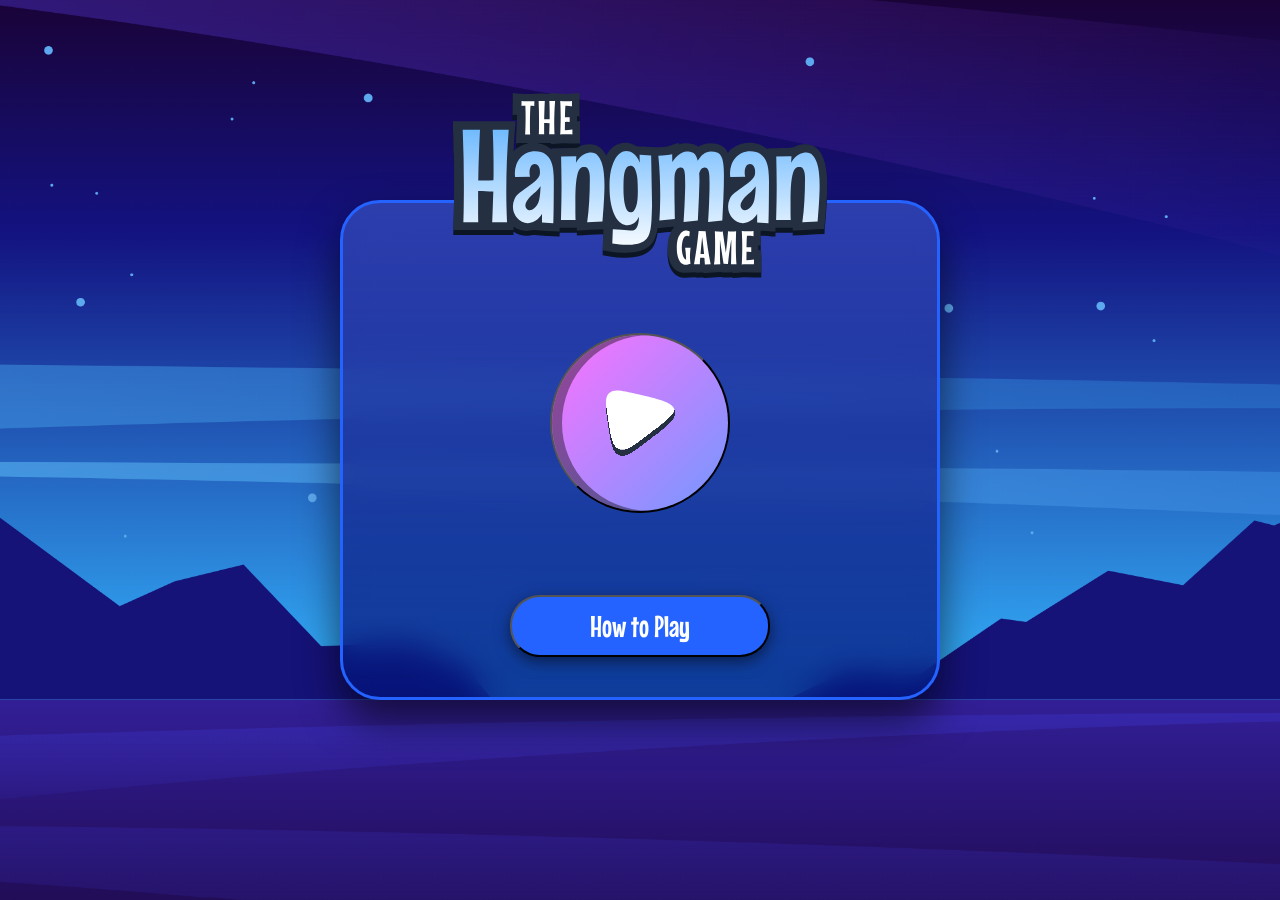
<file: index.html>
<!DOCTYPE html>
<html lang="en">
<head>
    <meta charset="UTF-8">
    <meta name="viewport" content="width=device-width, initial-scale=1.0">
    <title>Hangman Game</title>
    <link rel="stylesheet" href="hangman.css">
</head>
<body>

    <!-- Main Menu Page -->
    <div id="main-menu" class="page">
        <div class="transparent-square">
            <h1 class="title">
                <img src="hangergamelogo.png.svg" alt="The Hangman Game">
            </h1>
            <button id="play-button" class="primary-button">
                <img src="icon-play.svg" alt="Play">
            </button>
            <button id="how-to-play-button" class="secondary-button">How to Play</button>
        </div>
    </div>

<!-- How to Play Page -->
<div id="how-to-play" class="page" style="display: none;">
    <h2 class="howto-title">How to Play</h2>
    <div class="howto-steps">
        <div class="howto-step">
            <h3>01</h3>
            <h2>CHOOSE A CATEGORY</h2>
            <p>Choose a category. First, choose a word category like animals or movies. The computer then randomly selects a secret word from that topic and shows you blanks for each letter of the word.</p>
        </div>
        <div class="howto-step">
            <h3>02</h3>
            <h2>GUESS LETTERS</h2>
            <p>Guess letters. Take turns guessing letters. The computer fills in the relevant blank spaces if your guess is correct. If it's wrong, you lose some health, which empties after six incorrect guesses.</p>
        </div>
        <div class="howto-step">
            <h3>03</h3>
            <h2>WIN OR LOSE</h2>
            <p>Win or lose. You win by guessing all the letters in the word before your health runs out. If the health bar empties before you guess the word, you lose.</p>
        </div>
    </div>
    <button id="back-to-menu" class="backtobtnrules">
        <img src="icon-back.svg" alt="Back">
    </button>
</div>


    <!-- Category Selection Page -->
    <div id="category-selection" class="page" style="display: none;">
        <h2 id = "pick-up" class="pick-up">Pick a Category</h2>
        <div class="row">
          <div class="column">
            <button class="category-button" onclick="startGame('Movies')">Movies</button>
            <button class="category-button" onclick="startGame('TV Shows')">TV Shows</button>
          </div>
          <div class="column">
            <button class="category-button" onclick="startGame('Countries')">Countries</button>
            <button class="category-button" onclick="startGame('Capital Cities')">Capital Cities</button>
          </div>
          <div class="column">
            <button class="category-button" onclick="startGame('Animals')">Animals</button>
            <button class="category-button" onclick="startGame('Sports')">Sports</button>
          </div>
        </div>
        <button id="back-to-main" class="secondary-button2">
          <img src="icon-back.svg" alt="Back">
        </button>
      </div>

    <!-- Game Page -->
    <div id="game-page" class="page" style="display: none;">
        <h2 id="category-title">Movies</h2>
        <div id="word-display" class = "helloword"></div>
        <div id="health-bar"></div>
        <div id="alphabet-container" class = "alphabet-container"></div>
        <button id="pause" class="lastbackbtn">
            <img src="backicon.png" alt="Back">
        </button>
    </div>

 

<!-- Pause Overlay -->
<div id="pause-overlay" class="overlay">
    <div class="overlay-content pause-menu">
      <h3>Paused</h3>
      <button id="continue-button">Continue</button>
      <button id="new-category-button">New Category</button>
      <button id="quit-game-button">Quit Game</button>
    </div>
  </div>
  
  <!-- Game End Overlay -->
  <div id="game-end-overlay" class="overlay">
    <div class="overlay-content pause-menu">
      <h3 id="end-message">Game Over</h3>
      <div id="revealed-word"></div>
      <button id="continue-game-button">Continue</button>
      <button id="new-category-end-button">New Category</button>
      <button id="quit-end-game-button">Quit Game</button>
    </div>
  </div>
  

    <script src="hangman.js"></script>
</body>
</html>
</file>
<file: hangman.css>
* {
    margin: 0;
    padding: 0;
    box-sizing: border-box;
}


@font-face {
    font-family: 'MouseMemoirs-Regular';
    src: url('MOUSEMEMOIRS-REGULAR.TTF') format('truetype');
         font-weight: normal;
         font-style: normal;
}

body {
    background-image: url('backgroundpage.png');
    background-size: cover;
    background-position: center;
    color: white;
    font-family: 'MouseMemoirs-Regular', sans-serif;
    display: flex;
    justify-content: center;
    align-items: center;
    min-height: 100vh;
    text-align: center;
}

/* Main container */
.page {
    display: flex;
    flex-direction: column;
    justify-content: center;
    align-items: center;
    width: 90%;
    max-width: 400px;
    margin: auto;
    animation: fadeIn 0.5s ease;
}


.transparent-square {
    background: linear-gradient(180deg, rgba(52, 74, 186, 0.8), rgba(0, 20, 121, 0.747));
    border-radius: 40px;
    padding: 2rem;
    width: 600px;
    height: 500px;
    position: relative;
    display: flex;
    flex-direction: column;
    align-items: center;
    justify-content: center;
    box-shadow: 0px 20px 40px rgba(0, 0, 0, 0.6);
    border: 3px solid #2463FF;
    backdrop-filter: blur(15px);
}


.transparent-square .title img {
    position: absolute;
    top: -110px;
    width: 375px;
    height: auto;
    left: 50%;
    transform: translateX(-50%);
}


.primary-button {
    width: 180px;
    height: 180px;
    position: absolute;
    top: 130px;
    border-radius: 50%;
    background-image: linear-gradient(135deg, #FE71FE, #7199FF);
    display: flex;
    justify-content: center;
    align-items: center;
    box-shadow: inset 10px 0 rgba(0, 0, 0, 0.4);
    transition: transform 0.3s ease-in-out;
    cursor: pointer;
}

.primary-button img {
    width: 70px;
    height: 70px;
}

.primary-button:hover {
    transform: scale(1.1);
}

/* How to Play button */
.secondary-button {
    font-family: 'MouseMemoirs-Regular', sans-serif !important;
    width: 260px;
    height: 62px;
    position: absolute;
    bottom: 40px;
    font-size: 30px;
    text-align: center;
    background-color: #2463FF;
    color: white;
    border-radius: 30px;
    box-shadow: 0px 5px 15px rgba(0, 0, 0, 0.5);
    cursor: pointer;
    transition: transform 0.3s ease-in-out;
}

.secondary-button:hover {
    transform: scale(1.05);
}


.howto-title {
    font-size: 6rem;
    padding-top: 20px;
    padding-bottom: 20px;
    font-weight: bold;
    text-align: center;
    background:linear-gradient(to bottom, #62b2fd, white);
    -webkit-background-clip: text;
    color: transparent;
}


/* Steps Container */
.howto-steps {
    display: flex;
    flex-direction: row;
    gap: 20px;
    width: 1216px;
    height: 550;
    margin: 20px 0;
}


.howto-step {
    background-color: #ffffff09;
    border-radius: 10px;
    padding: 20px;
    height: 550px;
    width: 384px;
    box-shadow: 0 4px 10px rgba(0, 0, 0, 0.3);
    transition: transform 0.3s ease;
}

.howto-step:hover {
    transform: translateY(-5px);
}

.howto-step h3 {
    font-size: 4rem;
    color: #87ceeb;
    margin-top: 60px;
}

.howto-step h2 {
    font-size: 3rem;
    color: #00b4e0;
    padding: 40px;
}

.howto-step p {
    font-size: 1.5rem;
    line-height: 1.1;
    color: #f0f0f0;
    margin-left: 48px;
    margin-right: 48px;
    margin-bottom: 60px;
}

.backtobtnrules {
    width: 94px;
    height: 94px;
    position: absolute;
    top: 120px;
    left: 240px;
    font-size: 16px;
    background-image: linear-gradient(135deg, #FE71FE, #7199FF);
    color: white;
    border-radius: 50%;
    box-shadow: inset 10px 0 rgba(0, 0, 0, 0.4);
    margin: 0.5rem auto;
    cursor: pointer;
    transition: transform 0.3s ease;
}


.backtobtnrules img {
    width: 32px;
    height: 32px;
}


.backtobtnrules:hover {
    transform: translate(-5px);
}

.pick-up {
    position: absolute;
    top: 80px;
    left: 600px;
    font-size: 120px;
    background: linear-gradient(to bottom, #62b2fd, white);
    -webkit-background-clip: text;
    color: transparent;
}

.row {
    position: absolute;
    left: 250px;
    top: 398px;
    display: flex;
    justify-content: center;
    gap: 32px;
    width: 1216px;
    height: 430px;
  }
  
  .column {
    display: flex;
    flex-direction: column;
    align-items: center;
    gap: 50px;
  }
  
  .category-button {
    font-family: 'MouseMemoirs-Regular', sans-serif !important;
    padding: 10px 20px;
    background-color: rgba(0, 0, 255, 0.315);
    color: white;
    border-radius: 30px;
    cursor: pointer;
    font-size: 50px;
    width: 384px;
    height: 190px;
    transition: transform 0.3s ease;
    backdrop-filter: blur(15px);
    box-shadow: 0px 20px 40px rgba(0, 0, 0, 0.6);
    border: 3px solid #2463FF;

  }
  
  .category-button:hover {
    background-color: #2462ff5e;
    transform: translateY(-5px);
  }
  


/* Menu button in category page */
.secondary-button2 {
    width: 94px;
    height: 94px;
    position: absolute;
    left: 250px;
    top: 100px;
    background-image: url('icon-back.svg');
    background-image: linear-gradient(135deg, #FE71FE, #7199FF);
    border-radius: 50%;
    box-shadow: inset 10px 0 rgba(0, 0, 0, 0.3);
    margin: 0.5rem auto;
    cursor: pointer;
    transition: transform 0.3s ease;
}


.secondary-button2:hover {
    transform: translate(-5px);
}


#health-bar {
    position: absolute;
    top: 80px; 
    right: 210px;
    display: flex;
    gap: 0.5rem;
    z-index: 10;
}

.heart {
    width: 50px;
    height: 50px;
    background: url('icon-heart.png.svg') no-repeat center center / contain;
}


#category-title {
    white-space: nowrap;
    position: absolute;
    top: 45px;
    left: 340px;
    width: 243px;
    height: 106px;
    font-size: 90px;
}


.alphabet-container {
    position: absolute;
    left: 210px;
    top: 550px;
    width: 1173px;
    height: 300px;
    display: grid;
    grid-template-columns: repeat(9, 1fr);
    width: 80%;
    justify-content: center;

}

.alphabet-container button {
    font-family: 'MouseMemoirs-Regular', sans-serif !important;
    font-size: 28px;
    width: 109px;
    height: 84px;
    border-radius: 30px;
    background: white;
    margin-top: 24px;
    margin-right: 24px;
    color: #261676;
    transition: transform 0.2s ease;
    cursor: pointer;
}


.alphabet-container button:hover {
    transform: scale(1.1);
    background: #3f69d8;
    color: white;
}

.lastbackbtn {
    font-family: 'MouseMemoirs-Regular', sans-serif !important;
    width: 94px; 
    height: 94px;
    position: absolute;
    left: 210px;
    top: 55px;
    background-image: url('backicon.png');
    background-image: linear-gradient(135deg, #FF69B4, #8A2BE2);
    border-radius: 50%;
    box-shadow: 0 0.1rem rgba(0, 0, 0, 0.3);
    cursor: pointer;
    transition: all 0.3s ease-in-out;
}

.lastbackbtn img {
    width: 50px;
    height: 50px;

}

.lastbackbtn:hover {
    border-radius: 20px;
    background-image: linear-gradient(135deg, #ff69b4e9, #892be2e4);
    transform: scale(1.05);
}

#word-display {
    display: flex;
    flex-direction: column;
    align-items: center;
    gap: 20px;
    margin-bottom: 20px;
    position: relative;
    top: -70px;
  }
  
.word-row {
    display: flex;
    gap: 10px;
  }
  
.letter-box {
    width: 80px;
    height: 80px;
    background-color: #3b82f6;
    color: white;
    font-size: 40px;
    font-weight: bold;
    text-align: center;
    line-height: 80px;
    border-radius: 8px;
    border: 2px solid #ffffff;
    box-shadow: 0 4px 6px rgba(0, 0, 0, 0.3);
  }


.overlay {
    display: none;
    position: fixed;
    top: 0;
    left: 0;
    width: 100%;
    height: 100%;
    background: rgba(0, 0, 0, 0.5);
    justify-content: center;
    align-items: center;
    z-index: 1000;
  }


  .overlay.active {
    display: flex;
  }


  .pause-menu {
    background: linear-gradient(135deg, #18448c, #0b326a);
    width: 500px;
    height: 400px;
    border-radius: 15px;
    padding: 20px;
    text-align: center;
    box-shadow: 0px 5px 15px rgba(0, 0, 0, 0.3);
    color: #fff;
  }
  
  .pause-menu h3 {
    font-size: 45px;
    margin-bottom: 20px;
    background: linear-gradient(to bottom, #62b2fd, white);
    -webkit-background-clip: text;
    color: transparent;
  }
  
  .pause-menu button {
    font-family: 'MouseMemoirs-Regular', sans-serif !important;
    background: linear-gradient(90deg, #007bff, #0056b3);
    border: none;
    padding: 10px 20px;
    margin: 10px 0;
    width: 400px;
    height: 70px;
    font-size: 25px;
    color: white;
    cursor: pointer;
    border-radius: 30px;
    box-shadow: 0px 5px 15px rgba(0, 0, 0, 0.5);
  }
  
  
  .pause-menu button:hover {
    filter: brightness(1.2);
  }
</file>
